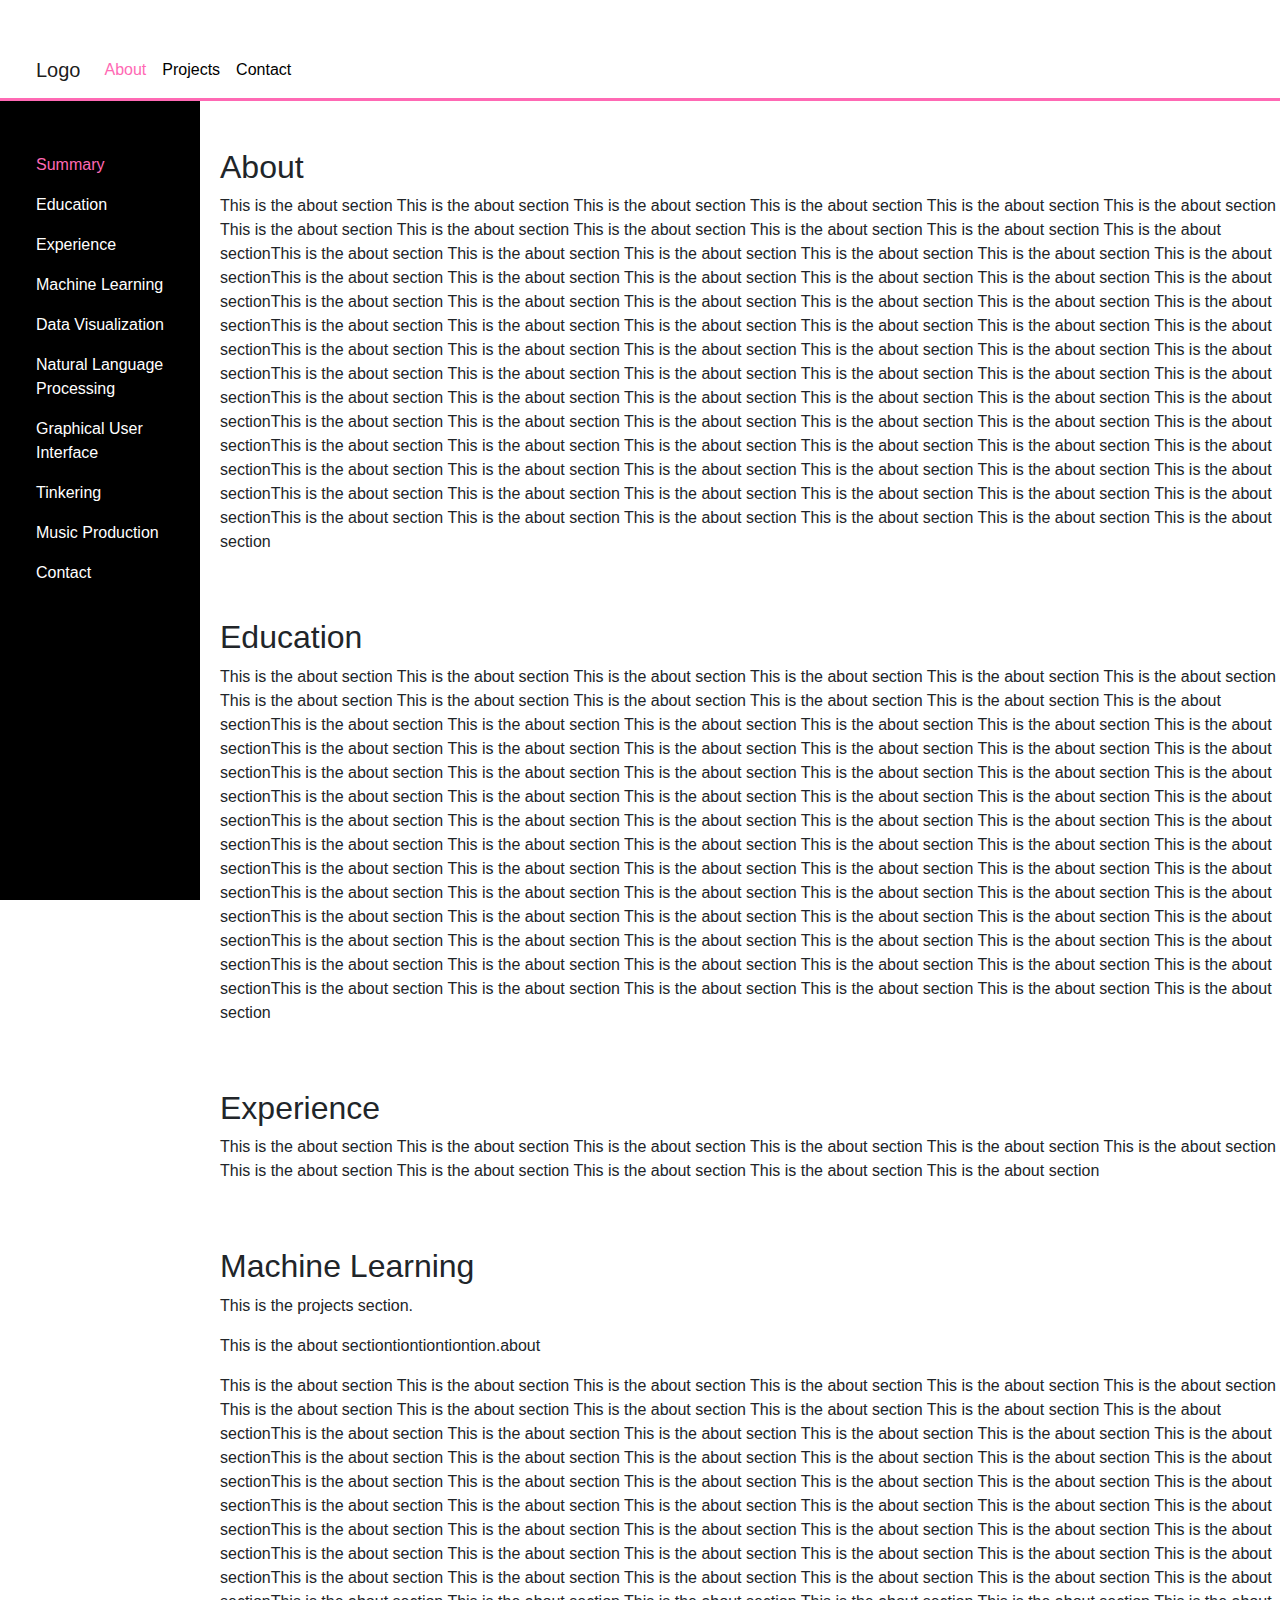
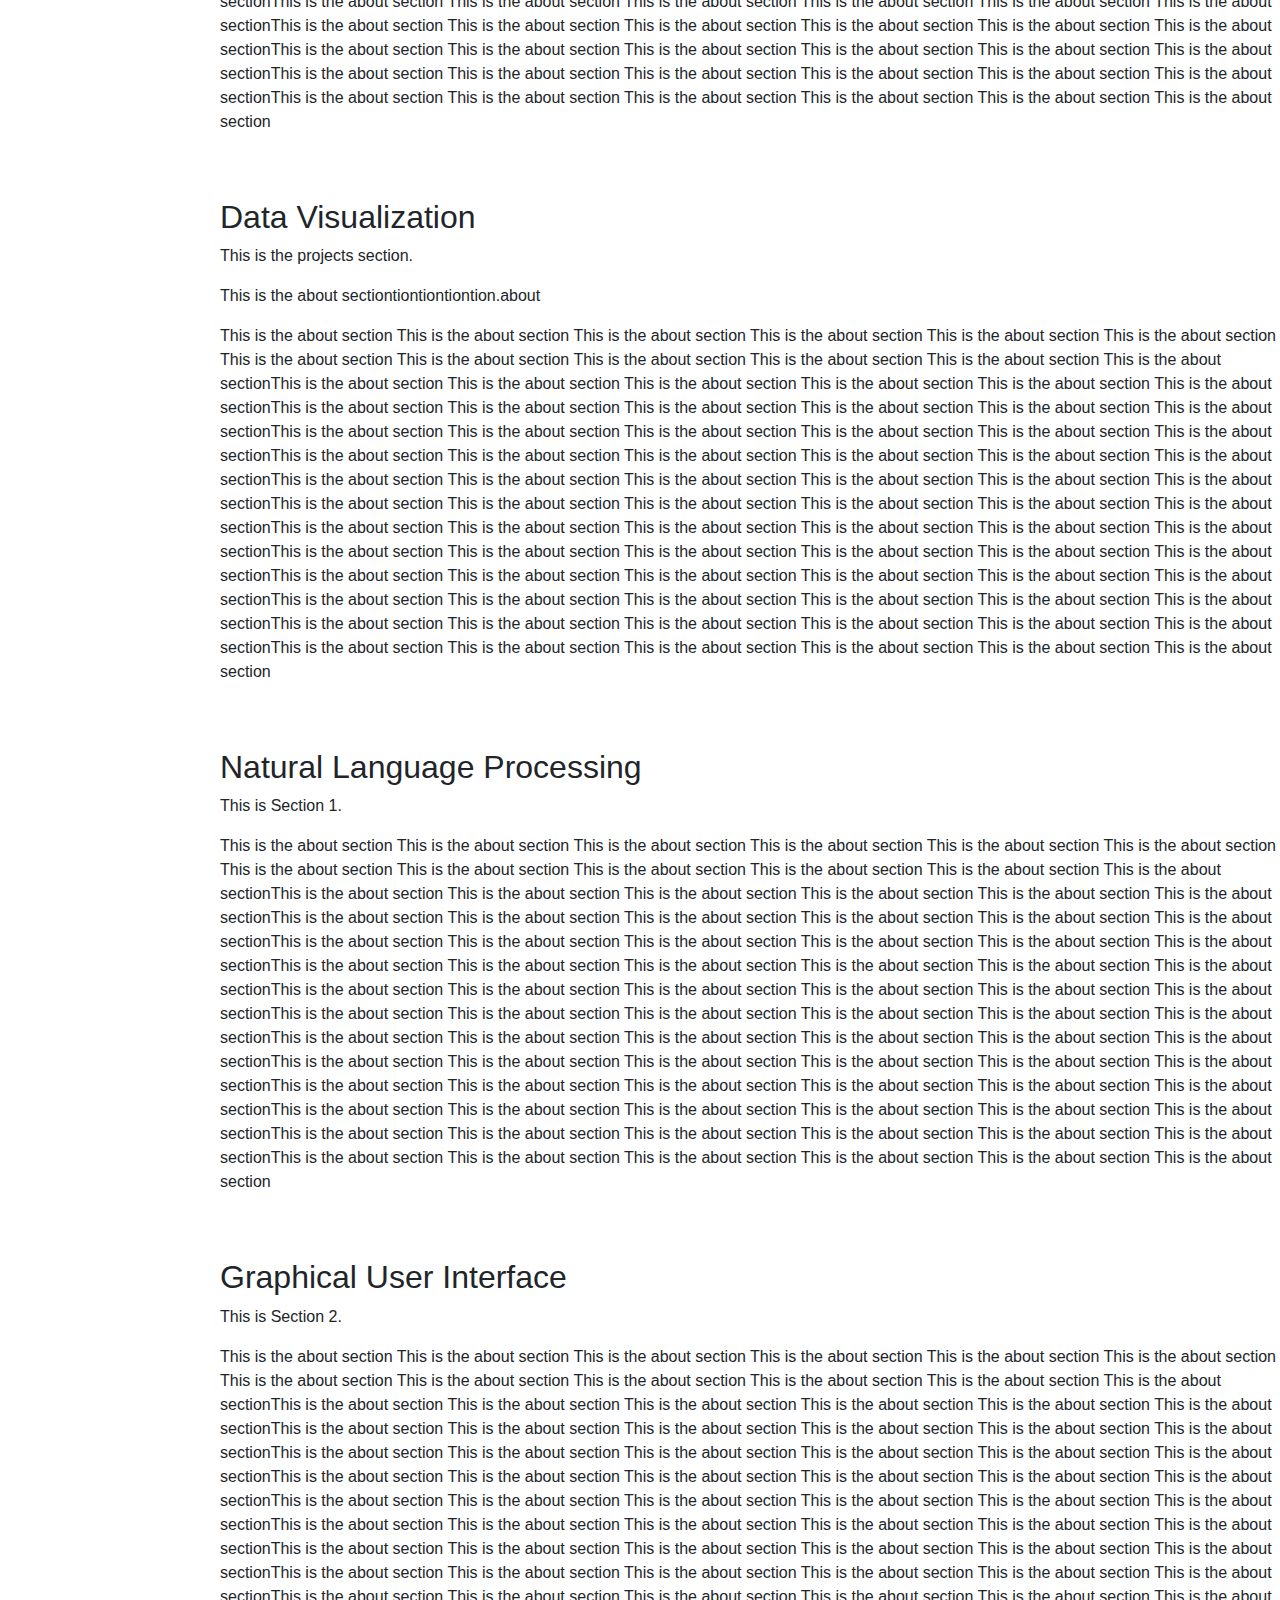
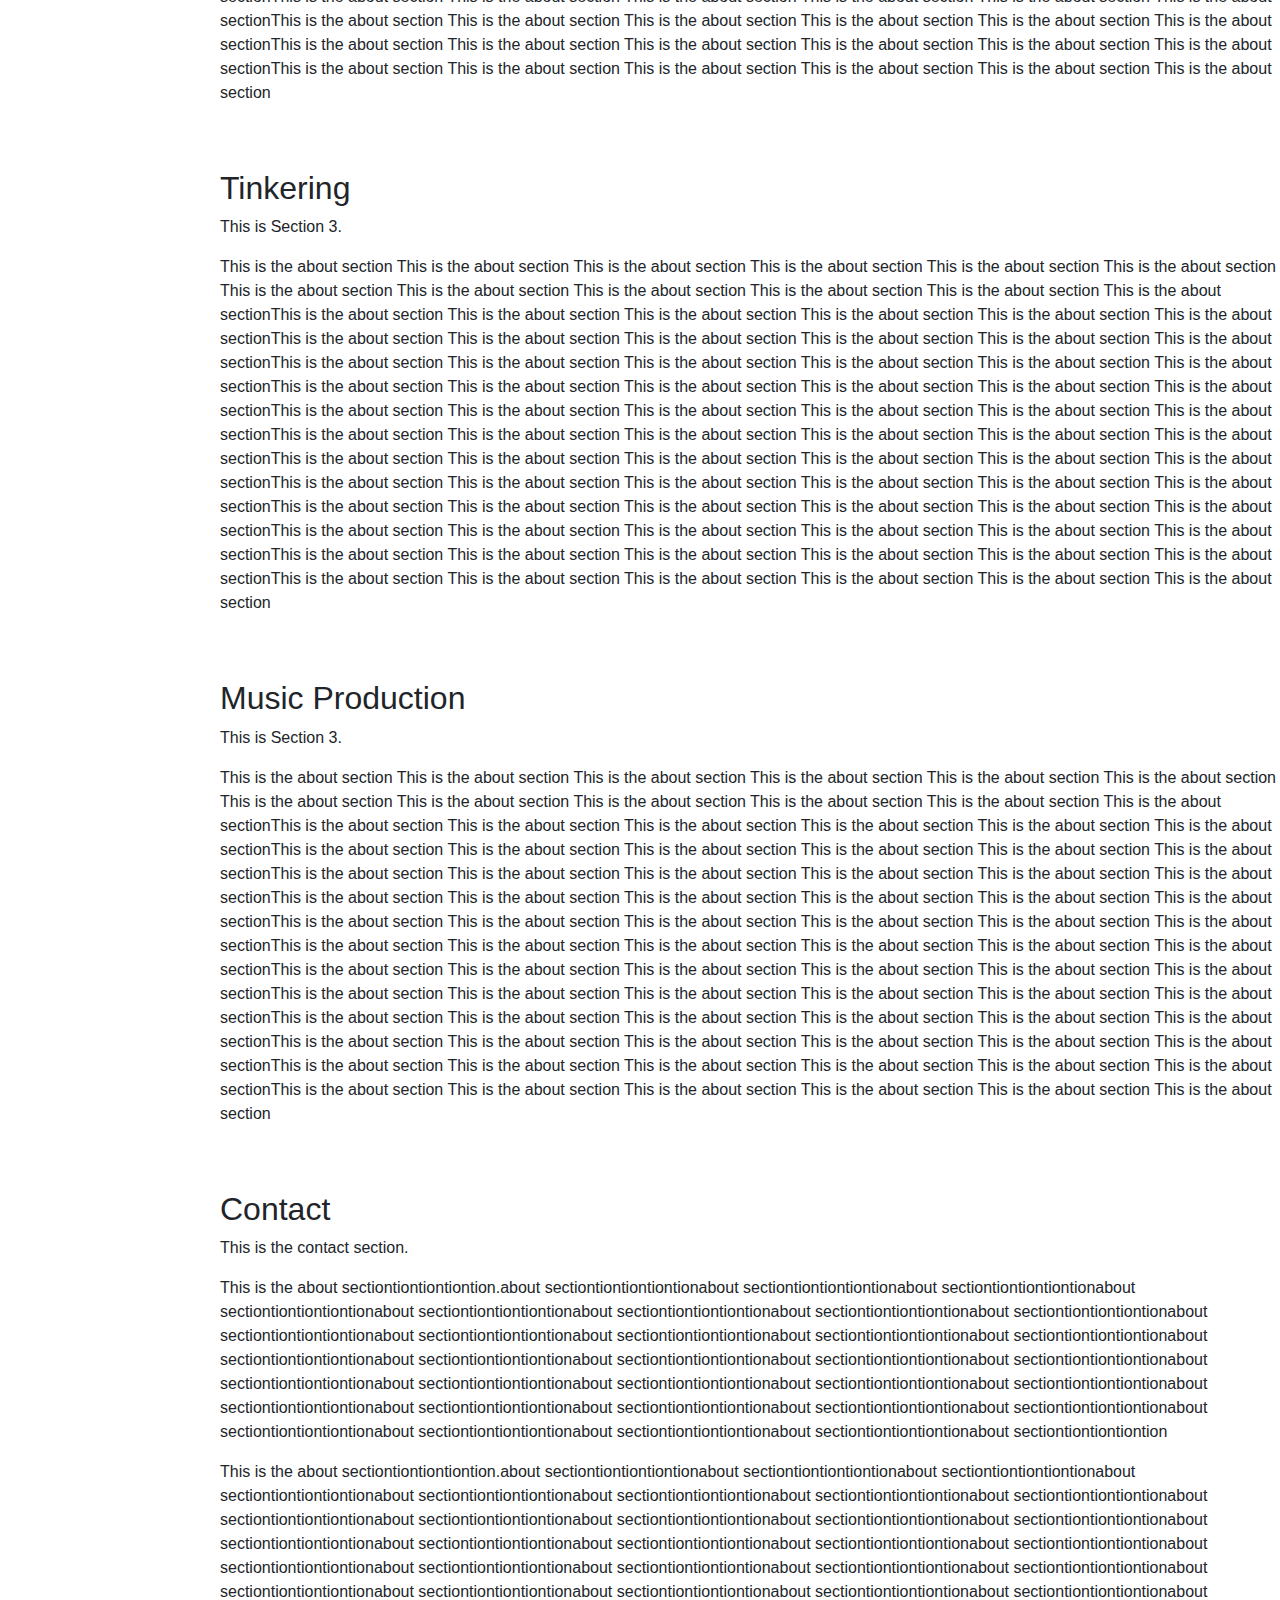
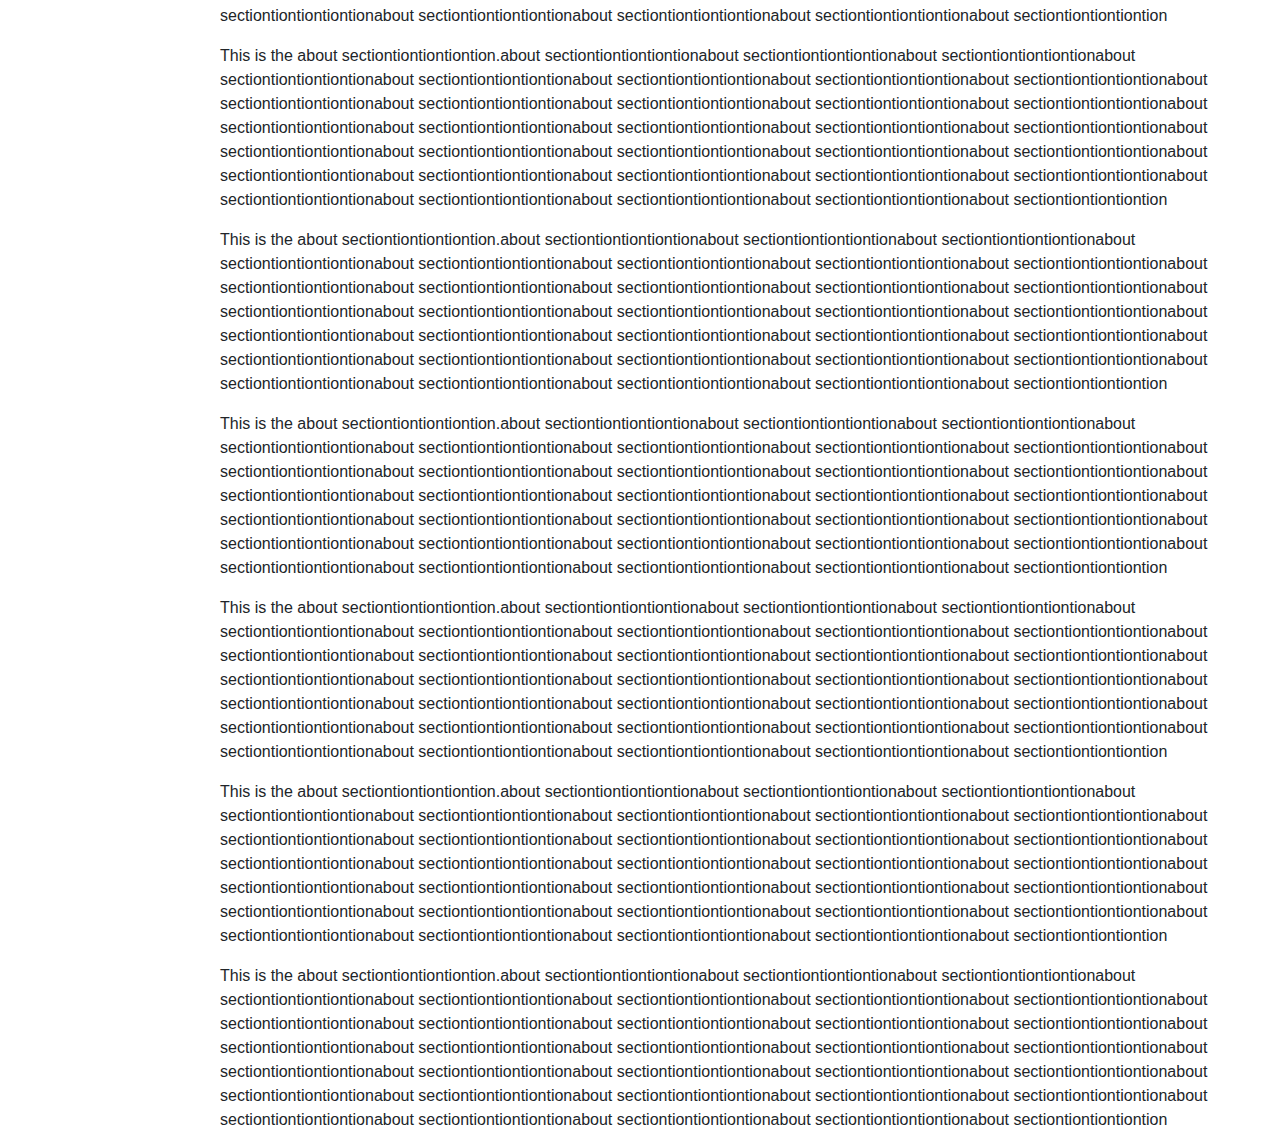
<file: responsiveTest.html>
<!DOCTYPE html>
<html lang="en">
<head>
  <meta charset="UTF-8">
  <meta name="viewport" content="width=device-width, initial-scale=1.0">
  <title>Portfolio</title>
  <link href="https://stackpath.bootstrapcdn.com/bootstrap/4.5.2/css/bootstrap.min.css" rel="stylesheet">
  <style>
    /* Custom styles */
    body {
      padding-top: 100px; /* Adjust for top navigation height */
    }
    .navbar {
      background-color: #fff; /* White background for top navbar */
      padding-top:50px;
      border-bottom: 3px solid #ff69b4; /* Pink bottom border */
    }
    .navbar-brand {
      padding-left: 20px; /* Padding for the logo */
    }
    .navbar-nav {
      margin-left: 0; /* Move the navbar items to the left */
    }
    .navbar-nav .nav-item .nav-link {
      color: #000; /* Text color for navbar links */
    }
    .navbar-nav .nav-item .nav-link:hover {
      color: #6c757d; /* Text color for navbar links on hover */
    }
    .sidebar {
      position: fixed;
      top: 100px; /* Height of top navigation */
      bottom: 0;
      left: 0;
      z-index: 100; /* Adjust to ensure sidebar is above other content */
      padding: 20px;
      background-color: #000; /* Black background for sidebar */
      color: #fff; /* Text color for sidebar */
      overflow-y: auto; /* Enable vertical scrolling */
      width: 200px; /* Initial width */
    }
    .sidebar .nav-item .nav-link {
      color: #fff; /* Text color for sidebar links */
    }
    .sidebar .nav-item .nav-link:hover {
      color: #6c757d; /* Text color for sidebar links on hover */
    }
    .content {
      margin-left: 200px; /* Adjust for sidebar width */
      padding-left: 20px;
      max-width:1200px;
    }
    .logo {
      width: 165px;
      padding:0;

      background: transparent;
    }

    .navbar-nav .nav-item .nav-link.active,
    .sidebar .nav-item .nav-link.active {
      color: #ff69b4;
    }

    /* Media Query for smaller screens */
    @media (max-width: 768px) {
      body{
        padding-top:56px;
      }
      .sidebar {
        width: 150px;
        top:56px;
      }
      .content {
        margin-left: 150px;
        top:56px;
      }
      .navbar {
        padding-top: 5px;

      }
      .navbar a{

      display: none;
    }
      }
    }
  </style>
</head>
<body>
  <!-- Top Navigation -->
  <nav class="navbar navbar-expand-lg navbar-light fixed-top">
    <a class="navbar-brand" href="#">Logo</a>
    <button class="navbar-toggler" type="button" data-toggle="collapse" data-target="#sidebarNav" aria-controls="sidebarNav" aria-expanded="false" aria-label="Toggle navigation">
      <span class="navbar-toggler-icon"></span>
    </button>
    <div class="collapse navbar-collapse" id="navbarNav">
      <ul class="navbar-nav">
        <li class="nav-item">
          <a class="nav-link active" id="about" href="#summary">About</a>
        </li>
        <li class="nav-item">
          <a class="nav-link" id= "projects" href="#machine">Projects</a>
        </li>
        <li class="nav-item">
          <a class="nav-link" href="#contact">Contact</a>
        </li>
      </ul>
    </div>
  </nav>

  <!-- Side Navigation -->
  <div class="sidebar" id="sidebarNav">
   <span class="navbar-toggler-icon"></span>

    <ul class="nav flex-column">
      <li class="nav-item"><a class="nav-link active" href="#summary">Summary</a></li>
      <li class="nav-item"><a class="nav-link" href="#education">Education</a></li>
      <li class="nav-item"><a class="nav-link" href="#experience">Experience</a></li>
      <li class="nav-item"><a class="nav-link" href="#machine">Machine Learning</a></li>
      <li class="nav-item"><a class="nav-link" href="#data">Data Visualization</a></li>
      <li class="nav-item"><a class="nav-link" href="#natural">Natural Language Processing</a></li>
      <li class="nav-item"><a class="nav-link" href="#gui">Graphical User Interface</a></li>
      <li class="nav-item"><a class="nav-link" href="#tinkering">Tinkering</a></li>
      <li class="nav-item"><a class="nav-link" href="#music">Music Production</a></li>
      <li class="nav-item"><a class="nav-link" href="#contact">Contact</a></li>
      <!-- Add more sections as needed -->
    </ul>
  </div>

  <!-- Main Content -->
  <div class="content">
    <!-- About Section -->
    <section id="summary">
      <br><br>
      <h2>About</h2>
      <!-- Add your about content here -->
      <p>This is the about section This is the about section This is the about section This is the about section This is the about section This is the about section This is the about section This is the about section This is the about section This is the about section This is the about section This is the about sectionThis is the about section This is the about section This is the about section This is the about section This is the about section This is the about sectionThis is the about section This is the about section This is the about section This is the about section This is the about section This is the about sectionThis is the about section This is the about section This is the about section This is the about section This is the about section This is the about sectionThis is the about section This is the about section This is the about section This is the about section This is the about section This is the about sectionThis is the about section This is the about section This is the about section This is the about section This is the about section This is the about sectionThis is the about section This is the about section This is the about section This is the about section This is the about section This is the about sectionThis is the about section This is the about section This is the about section This is the about section This is the about section This is the about sectionThis is the about section This is the about section This is the about section This is the about section This is the about section This is the about sectionThis is the about section This is the about section This is the about section This is the about section This is the about section This is the about sectionThis is the about section This is the about section This is the about section This is the about section This is the about section This is the about sectionThis is the about section This is the about section This is the about section This is the about section This is the about section This is the about sectionThis is the about section This is the about section This is the about section This is the about section This is the about section This is the about section</p>
      <!-- Add more content here -->
    </section>
    <section id="education">
      <br><br>
      <h2>Education</h2>
      <!-- Add your about content here -->
      <p>This is the about section This is the about section This is the about section This is the about section This is the about section This is the about section This is the about section This is the about section This is the about section This is the about section This is the about section This is the about sectionThis is the about section This is the about section This is the about section This is the about section This is the about section This is the about sectionThis is the about section This is the about section This is the about section This is the about section This is the about section This is the about sectionThis is the about section This is the about section This is the about section This is the about section This is the about section This is the about sectionThis is the about section This is the about section This is the about section This is the about section This is the about section This is the about sectionThis is the about section This is the about section This is the about section This is the about section This is the about section This is the about sectionThis is the about section This is the about section This is the about section This is the about section This is the about section This is the about sectionThis is the about section This is the about section This is the about section This is the about section This is the about section This is the about sectionThis is the about section This is the about section This is the about section This is the about section This is the about section This is the about sectionThis is the about section This is the about section This is the about section This is the about section This is the about section This is the about sectionThis is the about section This is the about section This is the about section This is the about section This is the about section This is the about sectionThis is the about section This is the about section This is the about section This is the about section This is the about section This is the about sectionThis is the about section This is the about section This is the about section This is the about section This is the about section This is the about section</p>
      <!-- Add more content here -->
    </section>
    <section id="experience">
      <br><br>
      <h2>Experience</h2>
      <!-- Add your about content here -->
      <p>This is the about section This is the about section This is the about section This is the about section This is the about section This is the about section This is the about section This is the about section This is the about section This is the about section This is the about section </p>
    </section>

    <!-- Projects Section -->

    <section id="machine">
      <br><br>
      <h2>Machine Learning</h2>
    <!-- add project subsection here -->
    <!-- Add your projects content here -->
      <p>This is the projects section.</p>
      <p>This is the about sectiontiontiontiontion.about  </p>
      <p>This is the about section This is the about section This is the about section This is the about section This is the about section This is the about section This is the about section This is the about section This is the about section This is the about section This is the about section This is the about sectionThis is the about section This is the about section This is the about section This is the about section This is the about section This is the about sectionThis is the about section This is the about section This is the about section This is the about section This is the about section This is the about sectionThis is the about section This is the about section This is the about section This is the about section This is the about section This is the about sectionThis is the about section This is the about section This is the about section This is the about section This is the about section This is the about sectionThis is the about section This is the about section This is the about section This is the about section This is the about section This is the about sectionThis is the about section This is the about section This is the about section This is the about section This is the about section This is the about sectionThis is the about section This is the about section This is the about section This is the about section This is the about section This is the about sectionThis is the about section This is the about section This is the about section This is the about section This is the about section This is the about sectionThis is the about section This is the about section This is the about section This is the about section This is the about section This is the about sectionThis is the about section This is the about section This is the about section This is the about section This is the about section This is the about sectionThis is the about section This is the about section This is the about section This is the about section This is the about section This is the about sectionThis is the about section This is the about section This is the about section This is the about section This is the about section This is the about section</p>
    </section>
    <section id="data">
      <br><br>
      <h2>Data Visualization</h2>
    <!-- add project subsection here -->
    <!-- Add your projects content here -->
      <p>This is the projects section.</p>
      <p>This is the about sectiontiontiontiontion.about  </p>
      <p>This is the about section This is the about section This is the about section This is the about section This is the about section This is the about section This is the about section This is the about section This is the about section This is the about section This is the about section This is the about sectionThis is the about section This is the about section This is the about section This is the about section This is the about section This is the about sectionThis is the about section This is the about section This is the about section This is the about section This is the about section This is the about sectionThis is the about section This is the about section This is the about section This is the about section This is the about section This is the about sectionThis is the about section This is the about section This is the about section This is the about section This is the about section This is the about sectionThis is the about section This is the about section This is the about section This is the about section This is the about section This is the about sectionThis is the about section This is the about section This is the about section This is the about section This is the about section This is the about sectionThis is the about section This is the about section This is the about section This is the about section This is the about section This is the about sectionThis is the about section This is the about section This is the about section This is the about section This is the about section This is the about sectionThis is the about section This is the about section This is the about section This is the about section This is the about section This is the about sectionThis is the about section This is the about section This is the about section This is the about section This is the about section This is the about sectionThis is the about section This is the about section This is the about section This is the about section This is the about section This is the about sectionThis is the about section This is the about section This is the about section This is the about section This is the about section This is the about section</p>
    </section>
    <section id="natural">
      <br><br>
      <h2>Natural Language Processing</h2>
      <!-- Add content for Section 1 -->
      <p>This is Section 1.</p>
      <p>This is the about section This is the about section This is the about section This is the about section This is the about section This is the about section This is the about section This is the about section This is the about section This is the about section This is the about section This is the about sectionThis is the about section This is the about section This is the about section This is the about section This is the about section This is the about sectionThis is the about section This is the about section This is the about section This is the about section This is the about section This is the about sectionThis is the about section This is the about section This is the about section This is the about section This is the about section This is the about sectionThis is the about section This is the about section This is the about section This is the about section This is the about section This is the about sectionThis is the about section This is the about section This is the about section This is the about section This is the about section This is the about sectionThis is the about section This is the about section This is the about section This is the about section This is the about section This is the about sectionThis is the about section This is the about section This is the about section This is the about section This is the about section This is the about sectionThis is the about section This is the about section This is the about section This is the about section This is the about section This is the about sectionThis is the about section This is the about section This is the about section This is the about section This is the about section This is the about sectionThis is the about section This is the about section This is the about section This is the about section This is the about section This is the about sectionThis is the about section This is the about section This is the about section This is the about section This is the about section This is the about sectionThis is the about section This is the about section This is the about section This is the about section This is the about section This is the about section</p>
    </section>
    <section id="gui">
      <br><br>
      <h2>Graphical User Interface</h2>
      <!-- Add content for Section 2 -->
      <p>This is Section 2.</p>
      <p>This is the about section This is the about section This is the about section This is the about section This is the about section This is the about section This is the about section This is the about section This is the about section This is the about section This is the about section This is the about sectionThis is the about section This is the about section This is the about section This is the about section This is the about section This is the about sectionThis is the about section This is the about section This is the about section This is the about section This is the about section This is the about sectionThis is the about section This is the about section This is the about section This is the about section This is the about section This is the about sectionThis is the about section This is the about section This is the about section This is the about section This is the about section This is the about sectionThis is the about section This is the about section This is the about section This is the about section This is the about section This is the about sectionThis is the about section This is the about section This is the about section This is the about section This is the about section This is the about sectionThis is the about section This is the about section This is the about section This is the about section This is the about section This is the about sectionThis is the about section This is the about section This is the about section This is the about section This is the about section This is the about sectionThis is the about section This is the about section This is the about section This is the about section This is the about section This is the about sectionThis is the about section This is the about section This is the about section This is the about section This is the about section This is the about sectionThis is the about section This is the about section This is the about section This is the about section This is the about section This is the about sectionThis is the about section This is the about section This is the about section This is the about section This is the about section This is the about section</p>
    </section>
    <section id="tinkering">
      <br><br>
      <h2>Tinkering</h2>
      <!-- Add content for Section 3 -->
      <p>This is Section 3.</p>
      <p>This is the about section This is the about section This is the about section This is the about section This is the about section This is the about section This is the about section This is the about section This is the about section This is the about section This is the about section This is the about sectionThis is the about section This is the about section This is the about section This is the about section This is the about section This is the about sectionThis is the about section This is the about section This is the about section This is the about section This is the about section This is the about sectionThis is the about section This is the about section This is the about section This is the about section This is the about section This is the about sectionThis is the about section This is the about section This is the about section This is the about section This is the about section This is the about sectionThis is the about section This is the about section This is the about section This is the about section This is the about section This is the about sectionThis is the about section This is the about section This is the about section This is the about section This is the about section This is the about sectionThis is the about section This is the about section This is the about section This is the about section This is the about section This is the about sectionThis is the about section This is the about section This is the about section This is the about section This is the about section This is the about sectionThis is the about section This is the about section This is the about section This is the about section This is the about section This is the about sectionThis is the about section This is the about section This is the about section This is the about section This is the about section This is the about sectionThis is the about section This is the about section This is the about section This is the about section This is the about section This is the about sectionThis is the about section This is the about section This is the about section This is the about section This is the about section This is the about section</p>
    </section>
    <section id="music">
      <br><br>
      <h2>Music Production</h2>
      <!-- Add content for Section 3 -->
      <p>This is Section 3.</p>
      <p>This is the about section This is the about section This is the about section This is the about section This is the about section This is the about section This is the about section This is the about section This is the about section This is the about section This is the about section This is the about sectionThis is the about section This is the about section This is the about section This is the about section This is the about section This is the about sectionThis is the about section This is the about section This is the about section This is the about section This is the about section This is the about sectionThis is the about section This is the about section This is the about section This is the about section This is the about section This is the about sectionThis is the about section This is the about section This is the about section This is the about section This is the about section This is the about sectionThis is the about section This is the about section This is the about section This is the about section This is the about section This is the about sectionThis is the about section This is the about section This is the about section This is the about section This is the about section This is the about sectionThis is the about section This is the about section This is the about section This is the about section This is the about section This is the about sectionThis is the about section This is the about section This is the about section This is the about section This is the about section This is the about sectionThis is the about section This is the about section This is the about section This is the about section This is the about section This is the about sectionThis is the about section This is the about section This is the about section This is the about section This is the about section This is the about sectionThis is the about section This is the about section This is the about section This is the about section This is the about section This is the about sectionThis is the about section This is the about section This is the about section This is the about section This is the about section This is the about section</p>
    </section>




    <!-- Contact Section -->
    <section id="contact">
      <br><br>
      <h2>Contact</h2>
      <!-- Add your contact form or details here -->
      <p>This is the contact section.</p>
      <!-- Add more content here -->
      <p>This is the about sectiontiontiontiontion.about sectiontiontiontiontionabout sectiontiontiontiontionabout sectiontiontiontiontionabout sectiontiontiontiontionabout sectiontiontiontiontionabout sectiontiontiontiontionabout sectiontiontiontiontionabout sectiontiontiontiontionabout sectiontiontiontiontionabout sectiontiontiontiontionabout sectiontiontiontiontionabout sectiontiontiontiontionabout sectiontiontiontiontionabout sectiontiontiontiontionabout sectiontiontiontiontionabout sectiontiontiontiontionabout sectiontiontiontiontionabout sectiontiontiontiontionabout sectiontiontiontiontionabout sectiontiontiontiontionabout sectiontiontiontiontionabout sectiontiontiontiontionabout sectiontiontiontiontionabout sectiontiontiontiontionabout sectiontiontiontiontionabout sectiontiontiontiontionabout sectiontiontiontiontionabout sectiontiontiontiontionabout sectiontiontiontiontionabout sectiontiontiontiontionabout sectiontiontiontiontionabout sectiontiontiontiontionabout sectiontiontiontiontion </p>
      <p>This is the about sectiontiontiontiontion.about sectiontiontiontiontionabout sectiontiontiontiontionabout sectiontiontiontiontionabout sectiontiontiontiontionabout sectiontiontiontiontionabout sectiontiontiontiontionabout sectiontiontiontiontionabout sectiontiontiontiontionabout sectiontiontiontiontionabout sectiontiontiontiontionabout sectiontiontiontiontionabout sectiontiontiontiontionabout sectiontiontiontiontionabout sectiontiontiontiontionabout sectiontiontiontiontionabout sectiontiontiontiontionabout sectiontiontiontiontionabout sectiontiontiontiontionabout sectiontiontiontiontionabout sectiontiontiontiontionabout sectiontiontiontiontionabout sectiontiontiontiontionabout sectiontiontiontiontionabout sectiontiontiontiontionabout sectiontiontiontiontionabout sectiontiontiontiontionabout sectiontiontiontiontionabout sectiontiontiontiontionabout sectiontiontiontiontionabout sectiontiontiontiontionabout sectiontiontiontiontionabout sectiontiontiontiontionabout sectiontiontiontiontion </p>
      <p>This is the about sectiontiontiontiontion.about sectiontiontiontiontionabout sectiontiontiontiontionabout sectiontiontiontiontionabout sectiontiontiontiontionabout sectiontiontiontiontionabout sectiontiontiontiontionabout sectiontiontiontiontionabout sectiontiontiontiontionabout sectiontiontiontiontionabout sectiontiontiontiontionabout sectiontiontiontiontionabout sectiontiontiontiontionabout sectiontiontiontiontionabout sectiontiontiontiontionabout sectiontiontiontiontionabout sectiontiontiontiontionabout sectiontiontiontiontionabout sectiontiontiontiontionabout sectiontiontiontiontionabout sectiontiontiontiontionabout sectiontiontiontiontionabout sectiontiontiontiontionabout sectiontiontiontiontionabout sectiontiontiontiontionabout sectiontiontiontiontionabout sectiontiontiontiontionabout sectiontiontiontiontionabout sectiontiontiontiontionabout sectiontiontiontiontionabout sectiontiontiontiontionabout sectiontiontiontiontionabout sectiontiontiontiontionabout sectiontiontiontiontion </p>
      <p>This is the about sectiontiontiontiontion.about sectiontiontiontiontionabout sectiontiontiontiontionabout sectiontiontiontiontionabout sectiontiontiontiontionabout sectiontiontiontiontionabout sectiontiontiontiontionabout sectiontiontiontiontionabout sectiontiontiontiontionabout sectiontiontiontiontionabout sectiontiontiontiontionabout sectiontiontiontiontionabout sectiontiontiontiontionabout sectiontiontiontiontionabout sectiontiontiontiontionabout sectiontiontiontiontionabout sectiontiontiontiontionabout sectiontiontiontiontionabout sectiontiontiontiontionabout sectiontiontiontiontionabout sectiontiontiontiontionabout sectiontiontiontiontionabout sectiontiontiontiontionabout sectiontiontiontiontionabout sectiontiontiontiontionabout sectiontiontiontiontionabout sectiontiontiontiontionabout sectiontiontiontiontionabout sectiontiontiontiontionabout sectiontiontiontiontionabout sectiontiontiontiontionabout sectiontiontiontiontionabout sectiontiontiontiontionabout sectiontiontiontiontion </p>
      <p>This is the about sectiontiontiontiontion.about sectiontiontiontiontionabout sectiontiontiontiontionabout sectiontiontiontiontionabout sectiontiontiontiontionabout sectiontiontiontiontionabout sectiontiontiontiontionabout sectiontiontiontiontionabout sectiontiontiontiontionabout sectiontiontiontiontionabout sectiontiontiontiontionabout sectiontiontiontiontionabout sectiontiontiontiontionabout sectiontiontiontiontionabout sectiontiontiontiontionabout sectiontiontiontiontionabout sectiontiontiontiontionabout sectiontiontiontiontionabout sectiontiontiontiontionabout sectiontiontiontiontionabout sectiontiontiontiontionabout sectiontiontiontiontionabout sectiontiontiontiontionabout sectiontiontiontiontionabout sectiontiontiontiontionabout sectiontiontiontiontionabout sectiontiontiontiontionabout sectiontiontiontiontionabout sectiontiontiontiontionabout sectiontiontiontiontionabout sectiontiontiontiontionabout sectiontiontiontiontionabout sectiontiontiontiontionabout sectiontiontiontiontion </p>
      <p>This is the about sectiontiontiontiontion.about sectiontiontiontiontionabout sectiontiontiontiontionabout sectiontiontiontiontionabout sectiontiontiontiontionabout sectiontiontiontiontionabout sectiontiontiontiontionabout sectiontiontiontiontionabout sectiontiontiontiontionabout sectiontiontiontiontionabout sectiontiontiontiontionabout sectiontiontiontiontionabout sectiontiontiontiontionabout sectiontiontiontiontionabout sectiontiontiontiontionabout sectiontiontiontiontionabout sectiontiontiontiontionabout sectiontiontiontiontionabout sectiontiontiontiontionabout sectiontiontiontiontionabout sectiontiontiontiontionabout sectiontiontiontiontionabout sectiontiontiontiontionabout sectiontiontiontiontionabout sectiontiontiontiontionabout sectiontiontiontiontionabout sectiontiontiontiontionabout sectiontiontiontiontionabout sectiontiontiontiontionabout sectiontiontiontiontionabout sectiontiontiontiontionabout sectiontiontiontiontionabout sectiontiontiontiontionabout sectiontiontiontiontion </p>
      <p>This is the about sectiontiontiontiontion.about sectiontiontiontiontionabout sectiontiontiontiontionabout sectiontiontiontiontionabout sectiontiontiontiontionabout sectiontiontiontiontionabout sectiontiontiontiontionabout sectiontiontiontiontionabout sectiontiontiontiontionabout sectiontiontiontiontionabout sectiontiontiontiontionabout sectiontiontiontiontionabout sectiontiontiontiontionabout sectiontiontiontiontionabout sectiontiontiontiontionabout sectiontiontiontiontionabout sectiontiontiontiontionabout sectiontiontiontiontionabout sectiontiontiontiontionabout sectiontiontiontiontionabout sectiontiontiontiontionabout sectiontiontiontiontionabout sectiontiontiontiontionabout sectiontiontiontiontionabout sectiontiontiontiontionabout sectiontiontiontiontionabout sectiontiontiontiontionabout sectiontiontiontiontionabout sectiontiontiontiontionabout sectiontiontiontiontionabout sectiontiontiontiontionabout sectiontiontiontiontionabout sectiontiontiontiontionabout sectiontiontiontiontion </p>
      <p>This is the about sectiontiontiontiontion.about sectiontiontiontiontionabout sectiontiontiontiontionabout sectiontiontiontiontionabout sectiontiontiontiontionabout sectiontiontiontiontionabout sectiontiontiontiontionabout sectiontiontiontiontionabout sectiontiontiontiontionabout sectiontiontiontiontionabout sectiontiontiontiontionabout sectiontiontiontiontionabout sectiontiontiontiontionabout sectiontiontiontiontionabout sectiontiontiontiontionabout sectiontiontiontiontionabout sectiontiontiontiontionabout sectiontiontiontiontionabout sectiontiontiontiontionabout sectiontiontiontiontionabout sectiontiontiontiontionabout sectiontiontiontiontionabout sectiontiontiontiontionabout sectiontiontiontiontionabout sectiontiontiontiontionabout sectiontiontiontiontionabout sectiontiontiontiontionabout sectiontiontiontiontionabout sectiontiontiontiontionabout sectiontiontiontiontionabout sectiontiontiontiontionabout sectiontiontiontiontionabout sectiontiontiontiontionabout sectiontiontiontiontion </p>
    </section>

    <!-- Additional Sections -->

    <!-- Add more sections as needed -->
  </div>

  <!-- JavaScript for Smooth Scrolling -->
  <script src="https://code.jquery.com/jquery-3.5.1.slim.min.js"></script>
  <script src="https://cdn.jsdelivr.net/npm/@popperjs/core@2.5.4/dist/umd/popper.min.js"></script>
  <script src="https://stackpath.bootstrapcdn.com/bootstrap/4.5.2/js/bootstrap.min.js"></script>
  <script>
  document.addEventListener("DOMContentLoaded", function() {

    window.addEventListener('scroll', function() {
      const sections = document.querySelectorAll('section[id]');
      const navbarLinks = document.querySelectorAll('.navbar-nav a, .sidebar a');
      let scrollY = window.pageYOffset;
      let sectionId = null;

      sections.forEach(current => {
        const sectionTop = current.getBoundingClientRect().top + window.pageYOffset - document.querySelector('.navbar').offsetHeight-20;
        console.log(sectionTop);

        const sectionHeight = current.offsetHeight;

        console.log(sectionHeight);

        if (scrollY > sectionTop && scrollY <= sectionTop + sectionHeight) {
          sectionId = current.getAttribute('id');

          //id="about"   -education and experience
          //id="projects" - data, nlp, gui, tinkering, music

        }
      });

      navbarLinks.forEach(link => {
        const href = link.getAttribute('href').substring(1);
        if (href === sectionId) {
          link.classList.add('active');
        } else {
          link.classList.remove('active');
        }
      });

    });

    // Smooth scrolling for top navigation links
    document.querySelectorAll('.navbar-nav a, .sidebar a').forEach(anchor => {
      anchor.addEventListener('click', function(e) {
        e.preventDefault();

        const targetId = this.getAttribute('href').substring(1);
        const targetElement = document.getElementById(targetId);

        if (targetElement) {
          const offsetTop = targetElement.getBoundingClientRect().top + window.pageYOffset - document.querySelector('.navbar').offsetHeight;
          window.scrollTo({
            top: offsetTop,
            behavior: 'smooth'
          });
        }
      });
    });

    // Scroll to top when clicking on the logo
    document.querySelector('.navbar-brand').addEventListener('click', function(e) {
      e.preventDefault();
      window.scrollTo({
        top: 0,
        behavior: 'smooth'
      });

    });
  });
</script>


</body>
</html>
</file>
